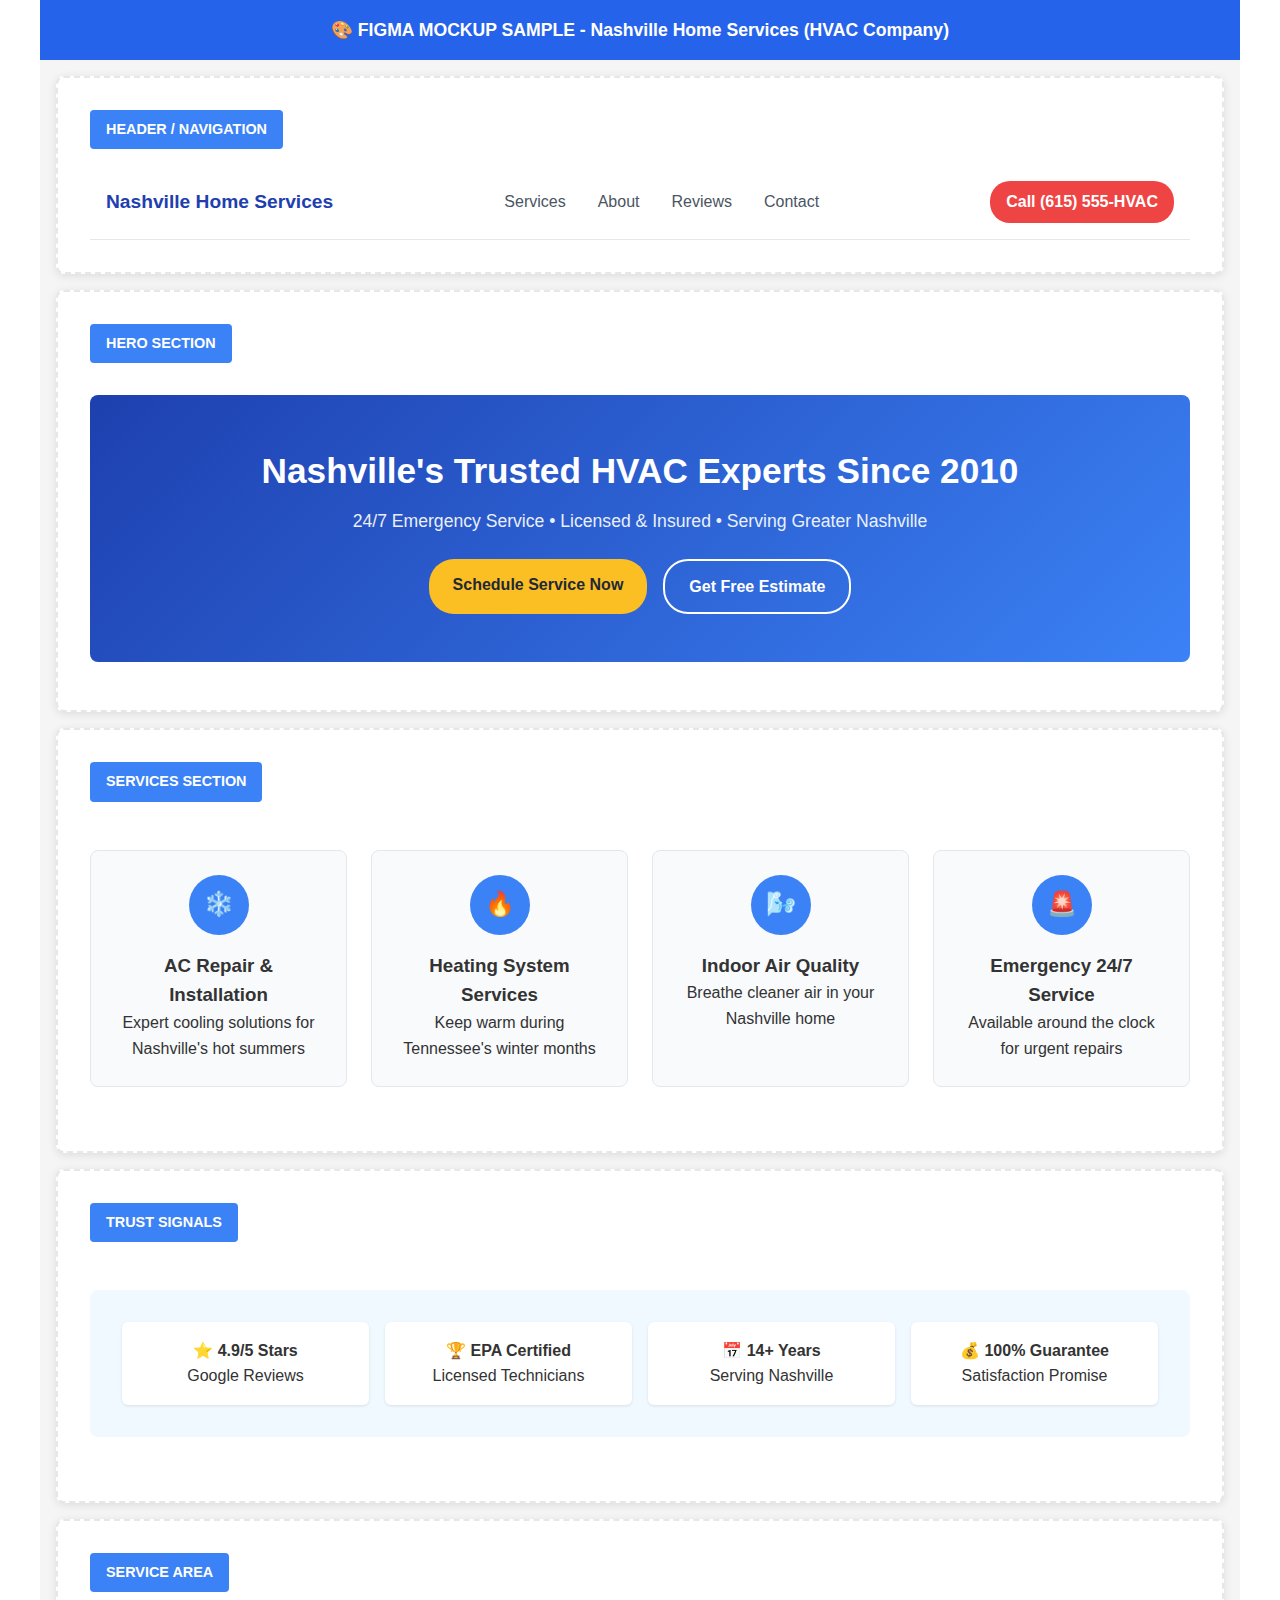
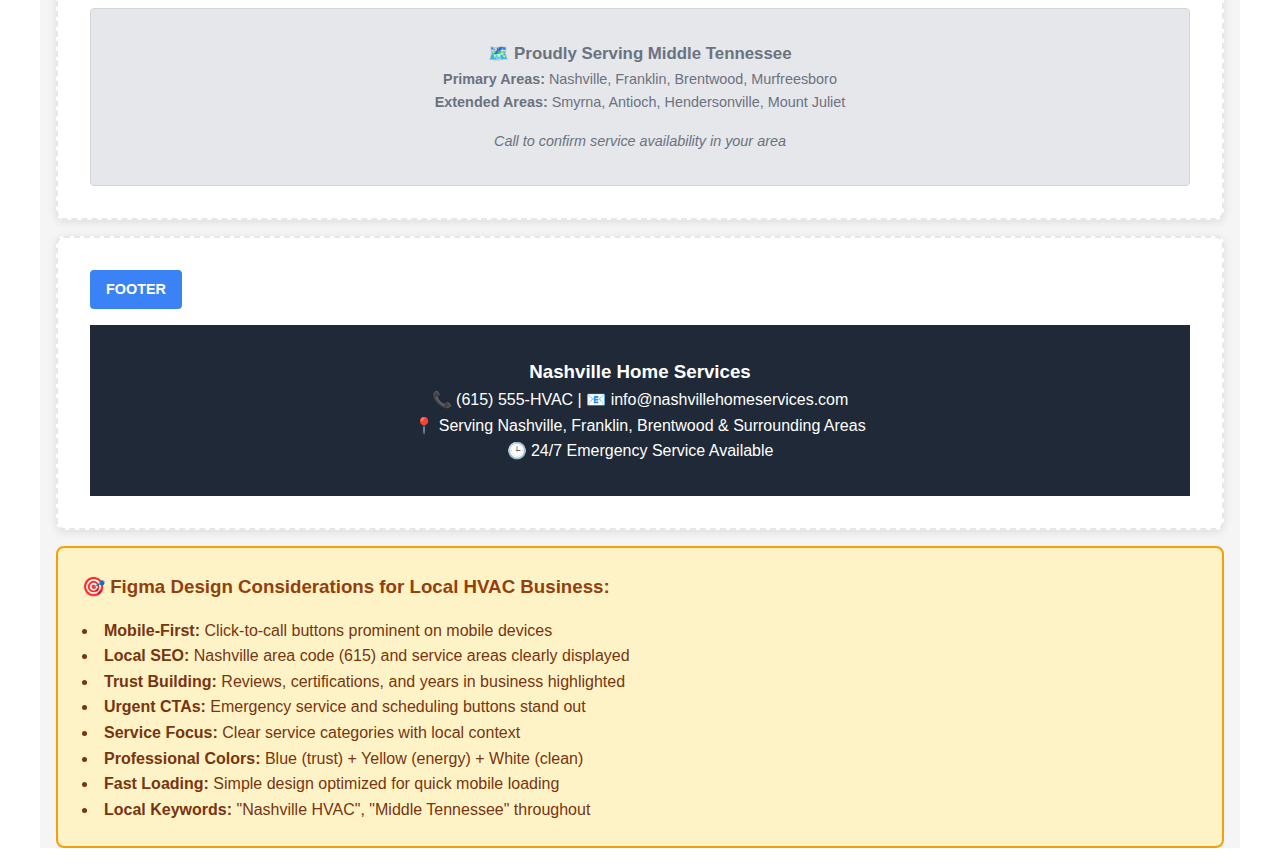
<file: figma-mockup-sample.html>
<!DOCTYPE html>
<html lang="en">
<head>
    <meta charset="UTF-8">
    <meta name="viewport" content="width=device-width, initial-scale=1.0">
    <title>Nashville Home Services - HVAC Experts | Figma Mockup Sample</title>
    <style>
        * {
            margin: 0;
            padding: 0;
            box-sizing: border-box;
        }

        body {
            font-family: -apple-system, BlinkMacSystemFont, 'Segoe UI', Roboto, sans-serif;
            line-height: 1.6;
            color: #333;
        }

        .mockup-container {
            max-width: 1200px;
            margin: 0 auto;
            background: #f5f5f5;
            min-height: 100vh;
        }

        .mockup-header {
            background: #2563eb;
            color: white;
            padding: 1rem;
            text-align: center;
            font-size: 1.1rem;
            font-weight: 600;
        }

        .wireframe-section {
            background: white;
            margin: 1rem;
            padding: 2rem;
            border-radius: 8px;
            box-shadow: 0 2px 10px rgba(0,0,0,0.1);
            border: 2px dashed #e5e7eb;
        }

        .section-title {
            background: #3b82f6;
            color: white;
            padding: 0.5rem 1rem;
            border-radius: 4px;
            display: inline-block;
            font-weight: 600;
            margin-bottom: 1rem;
            font-size: 0.9rem;
        }

        .mockup-grid {
            display: grid;
            grid-template-columns: repeat(auto-fit, minmax(250px, 1fr));
            gap: 1rem;
            margin: 1rem 0;
        }

        .mockup-element {
            background: #e5e7eb;
            padding: 1rem;
            border-radius: 4px;
            border: 1px solid #d1d5db;
            text-align: center;
            color: #6b7280;
            font-size: 0.9rem;
        }

        .mockup-hero {
            background: linear-gradient(135deg, #1e40af, #3b82f6);
            color: white;
            padding: 3rem 2rem;
            text-align: center;
            border-radius: 8px;
            margin: 1rem 0;
        }

        .mockup-hero h1 {
            font-size: 2.2rem;
            margin-bottom: 0.5rem;
        }

        .mockup-hero p {
            font-size: 1.1rem;
            margin-bottom: 1.5rem;
            opacity: 0.9;
        }

        .mockup-buttons {
            display: flex;
            gap: 1rem;
            justify-content: center;
            flex-wrap: wrap;
        }

        .mockup-btn {
            padding: 0.8rem 1.5rem;
            border: none;
            border-radius: 25px;
            font-weight: 600;
            text-decoration: none;
            display: inline-block;
            transition: all 0.3s ease;
        }

        .btn-primary {
            background: #fbbf24;
            color: #1f2937;
        }

        .btn-secondary {
            background: transparent;
            color: white;
            border: 2px solid white;
        }

        .mockup-navbar {
            display: flex;
            justify-content: space-between;
            align-items: center;
            padding: 1rem;
            background: white;
            border-bottom: 1px solid #e5e7eb;
        }

        .mockup-logo {
            font-weight: bold;
            color: #1e40af;
            font-size: 1.2rem;
        }

        .mockup-nav {
            display: flex;
            gap: 2rem;
            list-style: none;
        }

        .mockup-nav a {
            text-decoration: none;
            color: #4b5563;
            font-weight: 500;
        }

        .mockup-phone {
            background: #ef4444;
            color: white;
            padding: 0.5rem 1rem;
            border-radius: 20px;
            text-decoration: none;
            font-weight: 600;
        }

        .service-grid {
            display: grid;
            grid-template-columns: repeat(auto-fit, minmax(200px, 1fr));
            gap: 1.5rem;
            margin: 2rem 0;
        }

        .service-card {
            background: #f8fafc;
            padding: 1.5rem;
            border-radius: 8px;
            text-align: center;
            border: 1px solid #e2e8f0;
        }

        .service-icon {
            width: 60px;
            height: 60px;
            background: #3b82f6;
            border-radius: 50%;
            margin: 0 auto 1rem;
            display: flex;
            align-items: center;
            justify-content: center;
            color: white;
            font-size: 1.5rem;
        }

        .trust-signals {
            background: #f0f9ff;
            padding: 2rem;
            border-radius: 8px;
            margin: 2rem 0;
        }

        .trust-grid {
            display: grid;
            grid-template-columns: repeat(auto-fit, minmax(150px, 1fr));
            gap: 1rem;
            text-align: center;
        }

        .trust-item {
            padding: 1rem;
            background: white;
            border-radius: 6px;
            box-shadow: 0 1px 3px rgba(0,0,0,0.1);
        }

        .mockup-footer {
            background: #1f2937;
            color: white;
            padding: 2rem;
            text-align: center;
        }

        .design-notes {
            background: #fef3c7;
            border: 2px solid #f59e0b;
            border-radius: 8px;
            padding: 1.5rem;
            margin: 1rem;
        }

        .design-notes h3 {
            color: #92400e;
            margin-bottom: 1rem;
        }

        .design-notes ul {
            list-style-position: inside;
            color: #78350f;
        }

        @media (max-width: 768px) {
            .mockup-nav {
                display: none;
            }
            
            .mockup-hero h1 {
                font-size: 1.8rem;
            }
            
            .mockup-buttons {
                flex-direction: column;
                align-items: center;
            }
        }
    </style>
</head>
<body>
    <div class="mockup-container">
        <!-- Mockup Header -->
        <div class="mockup-header">
            🎨 FIGMA MOCKUP SAMPLE - Nashville Home Services (HVAC Company)
        </div>

        <!-- Navigation Mockup -->
        <div class="wireframe-section">
            <div class="section-title">HEADER / NAVIGATION</div>
            <div class="mockup-navbar">
                <div class="mockup-logo">Nashville Home Services</div>
                <ul class="mockup-nav">
                    <li><a href="#">Services</a></li>
                    <li><a href="#">About</a></li>
                    <li><a href="#">Reviews</a></li>
                    <li><a href="#">Contact</a></li>
                </ul>
                <a href="tel:615555HVAC" class="mockup-phone">Call (615) 555-HVAC</a>
            </div>
        </div>

        <!-- Hero Section Mockup -->
        <div class="wireframe-section">
            <div class="section-title">HERO SECTION</div>
            <div class="mockup-hero">
                <h1>Nashville's Trusted HVAC Experts Since 2010</h1>
                <p>24/7 Emergency Service • Licensed & Insured • Serving Greater Nashville</p>
                <div class="mockup-buttons">
                    <a href="#" class="mockup-btn btn-primary">Schedule Service Now</a>
                    <a href="#" class="mockup-btn btn-secondary">Get Free Estimate</a>
                </div>
            </div>
        </div>

        <!-- Services Grid Mockup -->
        <div class="wireframe-section">
            <div class="section-title">SERVICES SECTION</div>
            <div class="service-grid">
                <div class="service-card">
                    <div class="service-icon">❄️</div>
                    <h3>AC Repair & Installation</h3>
                    <p>Expert cooling solutions for Nashville's hot summers</p>
                </div>
                <div class="service-card">
                    <div class="service-icon">🔥</div>
                    <h3>Heating System Services</h3>
                    <p>Keep warm during Tennessee's winter months</p>
                </div>
                <div class="service-card">
                    <div class="service-icon">🌬️</div>
                    <h3>Indoor Air Quality</h3>
                    <p>Breathe cleaner air in your Nashville home</p>
                </div>
                <div class="service-card">
                    <div class="service-icon">🚨</div>
                    <h3>Emergency 24/7 Service</h3>
                    <p>Available around the clock for urgent repairs</p>
                </div>
            </div>
        </div>

        <!-- Trust Signals Mockup -->
        <div class="wireframe-section">
            <div class="section-title">TRUST SIGNALS</div>
            <div class="trust-signals">
                <div class="trust-grid">
                    <div class="trust-item">
                        <strong>⭐ 4.9/5 Stars</strong>
                        <p>Google Reviews</p>
                    </div>
                    <div class="trust-item">
                        <strong>🏆 EPA Certified</strong>
                        <p>Licensed Technicians</p>
                    </div>
                    <div class="trust-item">
                        <strong>📅 14+ Years</strong>
                        <p>Serving Nashville</p>
                    </div>
                    <div class="trust-item">
                        <strong>💰 100% Guarantee</strong>
                        <p>Satisfaction Promise</p>
                    </div>
                </div>
            </div>
        </div>

        <!-- Service Area Mockup -->
        <div class="wireframe-section">
            <div class="section-title">SERVICE AREA</div>
            <div class="mockup-element" style="padding: 2rem;">
                <h3>🗺️ Proudly Serving Middle Tennessee</h3>
                <p><strong>Primary Areas:</strong> Nashville, Franklin, Brentwood, Murfreesboro</p>
                <p><strong>Extended Areas:</strong> Smyrna, Antioch, Hendersonville, Mount Juliet</p>
                <p style="margin-top: 1rem; font-style: italic;">Call to confirm service availability in your area</p>
            </div>
        </div>

        <!-- Footer Mockup -->
        <div class="wireframe-section">
            <div class="section-title">FOOTER</div>
            <div class="mockup-footer">
                <h3>Nashville Home Services</h3>
                <p>📞 (615) 555-HVAC | 📧 info@nashvillehomeservices.com</p>
                <p>📍 Serving Nashville, Franklin, Brentwood & Surrounding Areas</p>
                <p>🕒 24/7 Emergency Service Available</p>
            </div>
        </div>

        <!-- Design Notes -->
        <div class="design-notes">
            <h3>🎯 Figma Design Considerations for Local HVAC Business:</h3>
            <ul>
                <li><strong>Mobile-First:</strong> Click-to-call buttons prominent on mobile devices</li>
                <li><strong>Local SEO:</strong> Nashville area code (615) and service areas clearly displayed</li>
                <li><strong>Trust Building:</strong> Reviews, certifications, and years in business highlighted</li>
                <li><strong>Urgent CTAs:</strong> Emergency service and scheduling buttons stand out</li>
                <li><strong>Service Focus:</strong> Clear service categories with local context</li>
                <li><strong>Professional Colors:</strong> Blue (trust) + Yellow (energy) + White (clean)</li>
                <li><strong>Fast Loading:</strong> Simple design optimized for quick mobile loading</li>
                <li><strong>Local Keywords:</strong> "Nashville HVAC", "Middle Tennessee" throughout</li>
            </ul>
        </div>
    </div>
</body>
</html>
</file>
